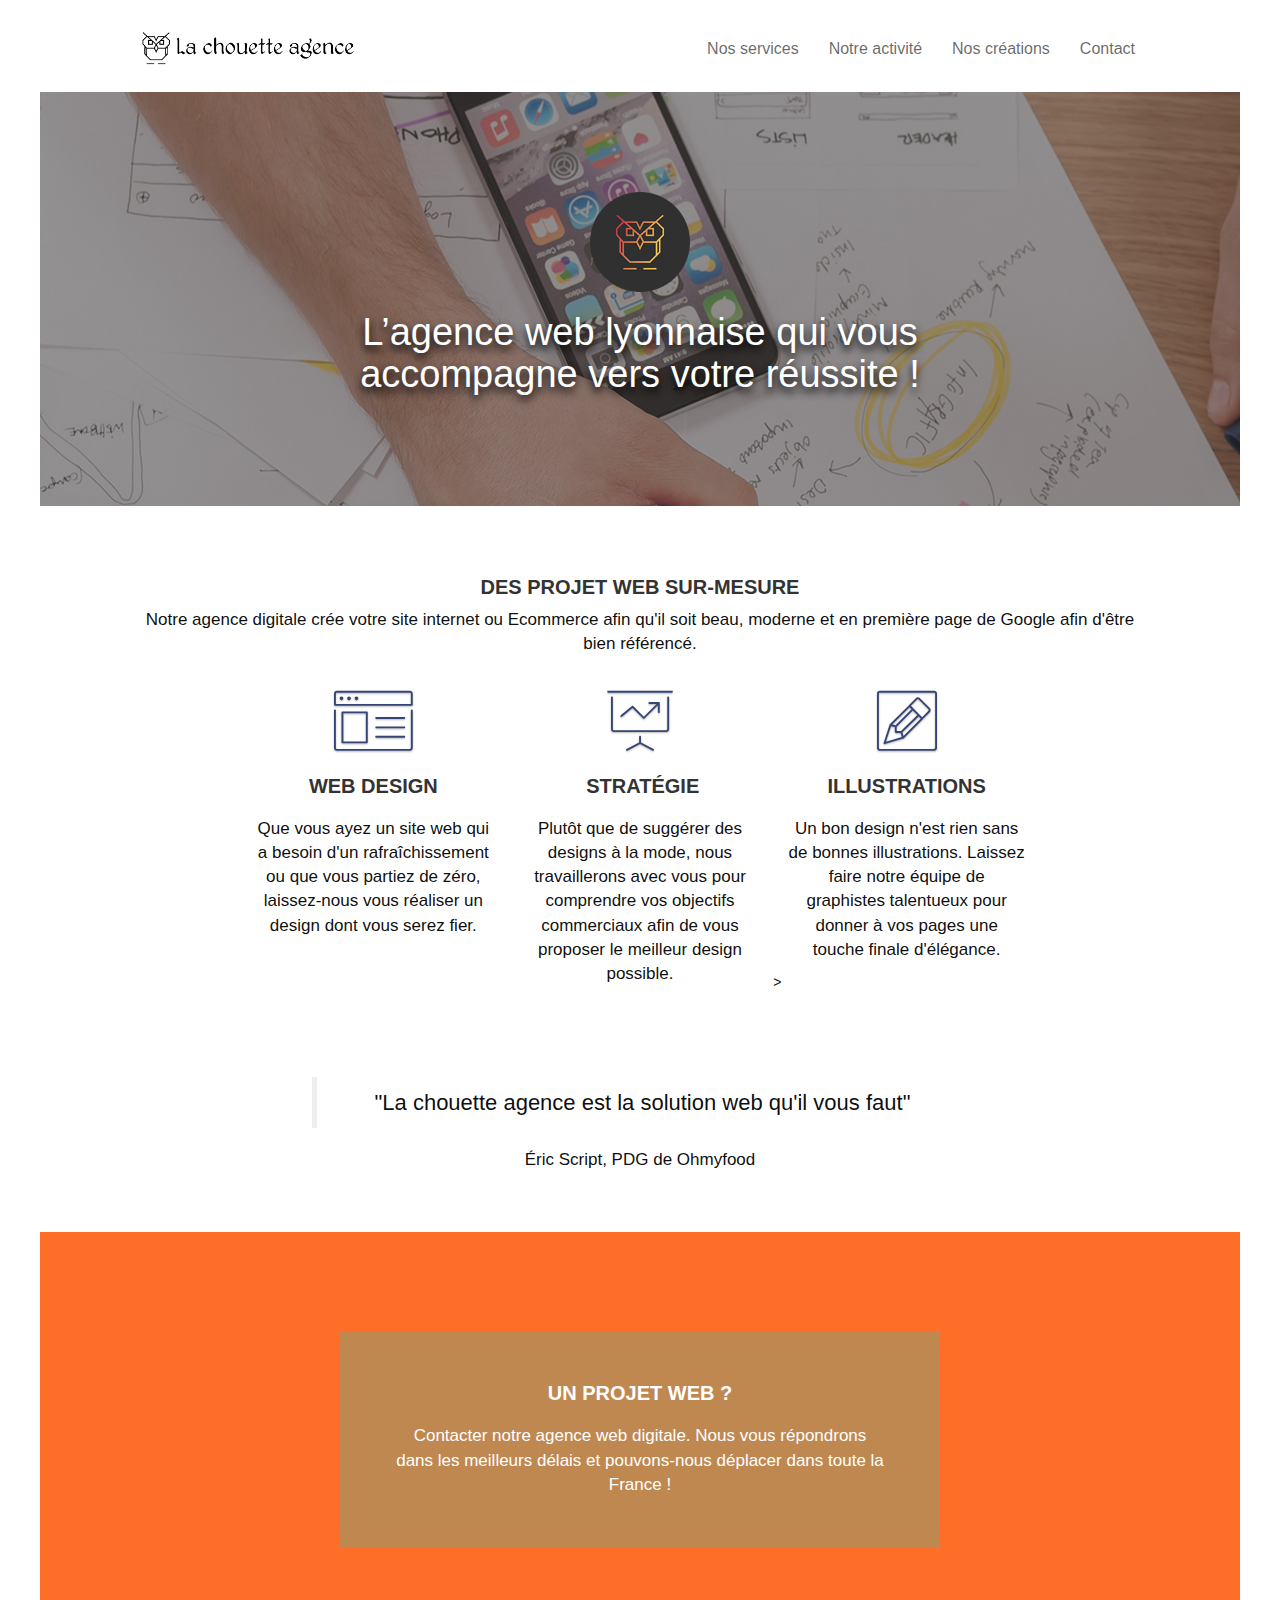
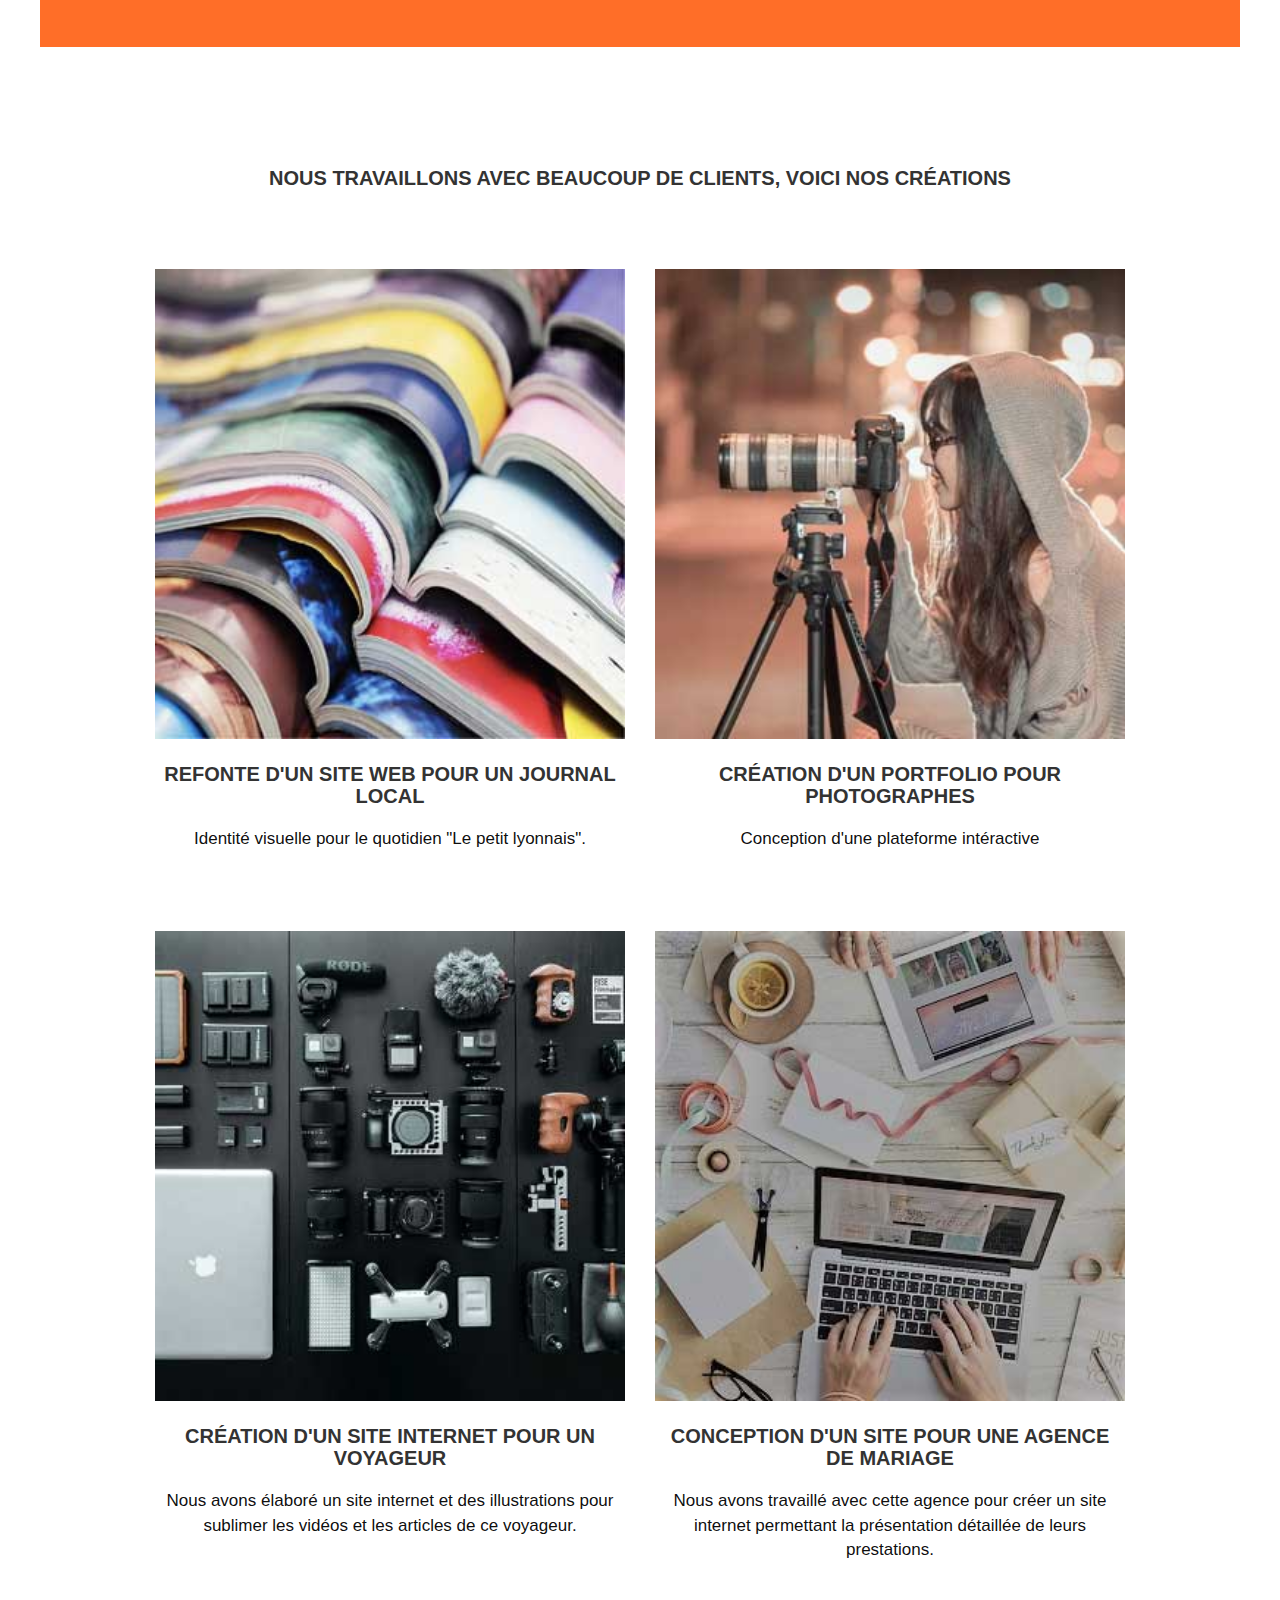
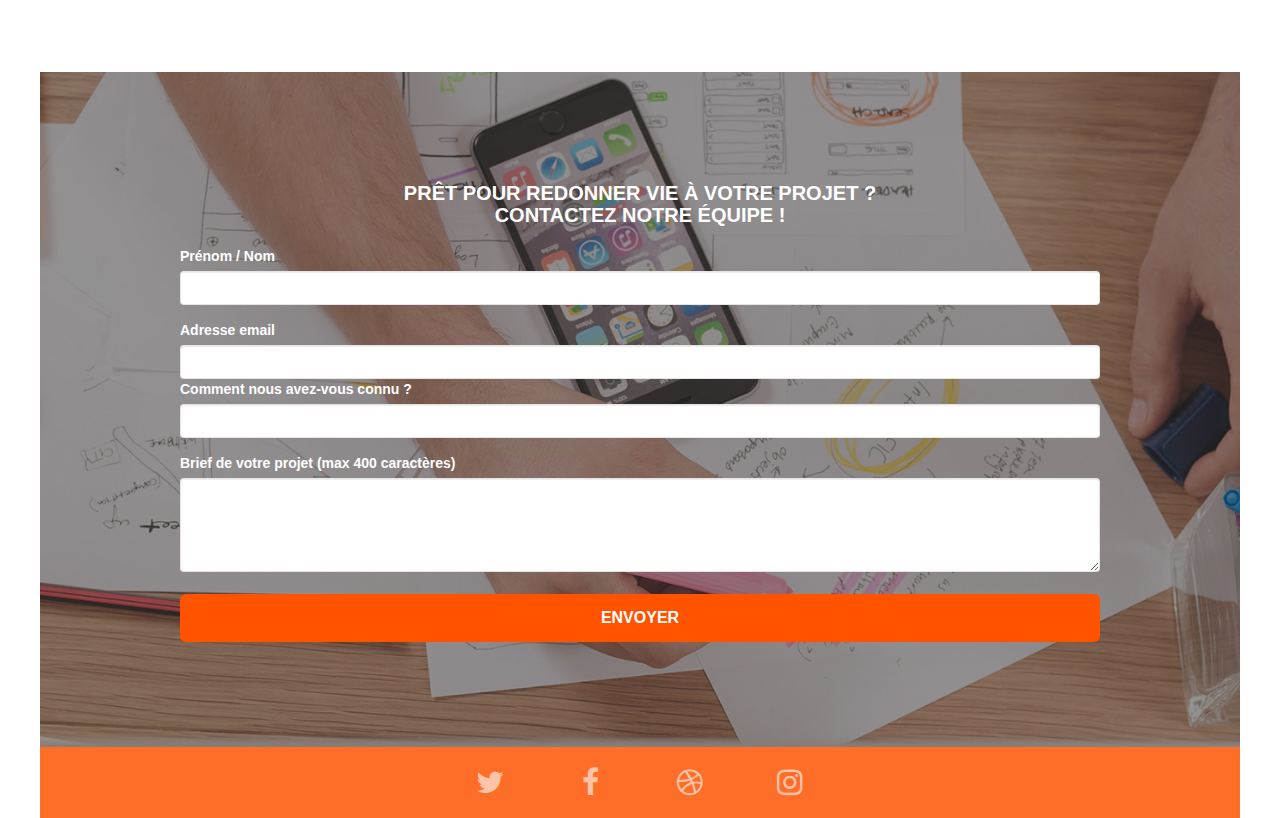
<file: index.html>
<!doctype html>
<html lang="fr">
<head>
    <meta charset="utf-8">
    <meta name="keywords" content="la chouette agence, agence web, webdesign lyon, agence design lyon,69000">
    <meta name="description" content="La chouette agence est une agence de création de site web design basée à Lyon">
    <meta name="viewport" content="width=device-width, initial-scale=1.0, viewport-fit=cover">
    <link rel="shortcut icon" type="image/png" href="favicon.jpg">
	<link rel="preload" href="/fonts/et-line.woff">
	<link rel="stylesheet" href="https://maxcdn.bootstrapcdn.com/bootstrap/3.3.5/css/bootstrap.min.css">
	<link rel="stylesheet" type="text/css" href="style.css">
	<link rel="stylesheet" type="text/css" href="https://stackpath.bootstrapcdn.com/font-awesome/4.7.0/css/font-awesome.min.css">
	<link rel="stylesheet" type="text/css" href="./css/et-line.min.css">
    
	<script src="https://code.jquery.com/jquery-2.1.0.min.js" integrity="sha256-8oQ1OnzE2X9v4gpRVRMb1DWHoPHJilbur1LP9ykQ9H0=" crossorigin="anonymous"></script>
	<script src="https://maxcdn.bootstrapcdn.com/bootstrap/3.3.5/js/bootstrap.min.js"></script>
	<script src="./js/blocs.min.js" async></script>
	<script src="./js/jquery.touchSwipe.min.js" async></script>


    <title>La chouette agence - Agence web</title>

    
<!-- Analytics -->
 
<!-- Analytics END -->
    
</head>
<body>
<!-- Principal conteneur -->
<div class="page-container">
    
<!-- header -->
<header>
	<div class="bloc bgc-white l-bloc " id="bloc-0">
		<div class="container bloc-sm">
			<nav class="navbar row">
				<div class="navbar-header">
					<a class="navbar-brand" aria-label="Revenir à l'accueil" href="index.html" title="Revenir à l'accueil"><img src="img/la-chouette-agence.png" alt="bouton accueil" height="40" /></a>
						<button aria-label="bouton de navigation" id="nav-toggle" type="button" class="ui-navbar-toggle navbar-toggle" data-toggle="collapse" data-target=".navbar-1">
							<span class="icon-bar"></span>
							<span class="icon-bar"></span>
							<span class="icon-bar"></span>
						</button>
				</div>
				<div class="collapse navbar-collapse navbar-1 special-dropdown-nav">
					<ul class="site-navigation nav navbar-nav">
						<li>
							<a href="#nos-services" title="Des services pour se démarquer sur le web">Nos services</a>
						</li>
						<li>
							<a href="#notre-activite" title="Une agence web lyonnaise à votre écoute">Notre activité</a>
						</li>
						<li>
							<a href="#portfolio" title="Nous travaillons avec beaucoup de clients, voici nos créations">Nos créations</a>
						</li>
						<li>
							<a href="#contact" title="Formulaire de contact">Contact</a>
						</li>
					</ul>
				</div>
			</nav>
		</div>
	</div>
	
	<div class="bloc bgc-dark-slate-blue bg-banniere d-bloc bg-t-edge bloc-bg-texture b-parallax" id="bloc-1-hero">
		<div class="container bloc-lg">
			<div class="row tight-width-whitespace">
				<div class="col-sm-12">
					<img src="img/logo.png" class="center-block image-resize-mode" width="100" alt="photo d'une réunion de création à la chouette agence" />
					<h1 class="text-center hero-bloc-text tc-white ">
						L’agence web lyonnaise qui vous accompagne vers votre réussite !
					</h1>
				</div>
			</div>
		</div>
	</div>
</header>
<!-- Header-presentation END -->
<main>
	<!-- bloc-2-services -->
	<section class="bloc bgc-white l-bloc" id="nos-services">
		<div class="container bloc-md">
			<header class="row">
				<div class="col-sm-12 text-center">
					<h2>Des projet web sur-mesure</h2>
					<p>Notre agence digitale crée votre site internet ou Ecommerce afin qu'il soit beau, moderne et en première page de Google afin d'être bien référencé.</p>
				</div>
			</header>
			<div class="row voffset-lg med-width-whitespace">
				<article class="col-sm-4">
					<div class="text-center">
						<span class="et-icon-browser sm-shadow icon-dark-slate-blue icons icon-lg"></span>
					</div>
					<h3 class="mg-md text-center">
						Web design
					</h3>
					<p class="text-center ">
						Que vous ayez un site web qui a besoin d'un rafraîchissement ou que vous partiez de zéro, laissez-nous vous réaliser un design dont vous serez fier.
					</p>
				</article>
				<article class="col-sm-4">
					<div class="text-center">
						<span class="et-icon-presentation sm-shadow icon-dark-slate-blue icons icon-lg"></span>
					</div>
					<h3 class="mg-md text-center">
						&nbsp;Stratégie
					</h3>
					<p class="text-center ">
						Plutôt que de suggérer des designs à la mode, nous travaillerons avec vous pour comprendre vos objectifs commerciaux afin de vous proposer le meilleur design possible.<br>
					</p>
				</article>
				<article class="col-sm-4">
					<div class="text-center">
						<span class="et-icon-edit sm-shadow icon-dark-slate-blue icons icon-lg"></span>
					</div>
					<h3 class="mg-md text-center">
						Illustrations
					</h3>
					<p class="text-center ">
						Un bon design n'est rien sans de bonnes illustrations. Laissez faire notre équipe de graphistes talentueux pour donner à vos pages une touche finale d'élégance.
					</p>
				</article>>
			</div>
			<div class="row voffset-lg voffset">
				<div class="col-xs-12 col-md-8 col-md-offset-2 text-center">
					<blockquote class="citation">"La chouette agence est la solution web qu'il vous faut"
					</blockquote>
					<p>Éric Script, PDG de Ohmyfood</p>
				</div>
			</div>
		</div>
	</section>
	<!-- bloc-2-services END -->

	<!-- bloc-3-what-i-do -->
	<section class="bloc tc-white bgc-atomic-tangerine bg-presentation d-bloc bloc-bg-texture b-parallax" id="notre-activite">
		<div class="container bloc-lg">
			<div class="row tight-width-whitespace black-background">
				<div class="col-sm-12">
					<h2 class="mg-md text-center tc-white">
						UN PROJET WEB ?
					</h2>
					<p class="text-center white">
						Contacter notre agence web digitale. Nous vous répondrons dans les meilleurs délais et pouvons-nous déplacer dans toute la France !
					</p>
				</div>
			</div>
		</div>
	</section>
	<!-- bloc-3-what-i-do END -->

	<!-- bloc-4-portfolio -->
	<section class="bloc bgc-white bg-lines-h3-bg bg-repeat l-bloc" id="portfolio">
		<div class="container bloc-lg">
			<header class="row">
				<div class="col-sm-12 text-center">
					<h3 class="title title-fw">Nous travaillons avec beaucoup de clients, voici nos créations</h3>
				</div>
			</header>
			<div>
				<article class="col-sm-6 portfolio-row">
					<a href="#" data-lightbox="img/1.jpg" data-gallery-id="gallery-1" data-caption="Refonte d'un site web pour un journal local" data-frame="snapshot-lb"><img src="img/1.jpg" alt="paris web design logo agence web meilleure agence et refonte site web journal" class="img-responsive portfolio-thumb" /></a>
					<h3 class="mg-md text-center">
						Refonte d'un site web pour un journal local
					</h3>
					<p class="text-center">
						Identité visuelle pour le quotidien "Le petit lyonnais".
					</p>
				</article>
				<article class="col-sm-6">
					<a href="#" data-lightbox="img/2.jpg" data-gallery-id="gallery-1" data-caption="Création d'un site web pour photographes" data-frame="snapshot-lb"><img src="img/2.jpg" class="img-responsive portfolio-thumb" alt="paris web design logo agence web meilleure agence, Création d'un site web pour photographes" /></a>
					<h3 class="mg-md text-center">
						Création d'un portfolio pour photographes
					</h3>
					<p class="text-center">
						Conception d'une plateforme intéractive
					</p>
				</article>
				<article class="col-sm-6 portfolio-row">
					<a href="#" data-lightbox="img/3.bmp" data-gallery-id="gallery-1" data-caption="Création d'un site internet pour un voyageur" data-frame="snapshot-lb"><img src="img/3.jpg" class="img-responsive portfolio-thumb" alt="paris web design logo agence web meilleure agence, Création d'un site web pour voyageur"/></a>
					<h3 class="mg-md text-center">
						Création d'un site internet pour un voyageur
					</h3>
					<p class="text-center">
						Nous avons élaboré un site internet et des illustrations pour sublimer les vidéos et les articles de ce voyageur.
					</p>
				</article>
				<article class="col-sm-6">
					<a href="#" data-lightbox="img/4.bmp" data-gallery-id="gallery-1" data-caption="Conception d'un site pour une agence de mariage" data-frame="snapshot-lb"><img src="img/4.jpg" class="img-responsive portfolio-thumb" alt="paris web design logo agence web meilleure agence, Création d'un site web pour agence de mariage" /></a>
					<h3 class="mg-md text-center">
						Conception d'un site pour une agence de mariage
					</h3>
					<p class="text-center">
						Nous avons travaillé avec cette agence pour créer un site internet permettant la présentation détaillée de leurs prestations.
					</p>
				</article>
			</div>
		</div>
	</section>
	<!-- bloc-4-portfolio END -->

	<!-- bloc-5-cta -->
		<section class="bloc bgc-dark-slate-blue bg-banniere" id="contact">
			<div class="container bloc-lg">
				<div>
					<h3 class="mg-md text-center tc-white">
						Prêt pour redonner vie à votre projet ?<br>Contactez notre équipe !
					</h3>
					<div id="contact" class="section_contact">
						<form id="form_1" novalidate success-msg="Your message has been sent." fail-msg="Sorry it seems that our mail server is not responding, Sorry for the inconvenience!">
							<div class="form-group">
								<label>
									Prénom / Nom
								</label>
								<input aria-label="name" class="form-control" required Comment nous avez-vous connu ? />
							</div>
							<div class="form-group">
								<label>
									Adresse email
								</label>
								<input title="ajoutez votre email" class="form-control" type="email" required maxlength="100/>
							</div>
							<div class="form-group">
								<label>
									Comment nous avez-vous connu ?
								</label>
								<input title="Comment nous avez-vous connu ?" class="form-control" type="text" maxlength="100"/>
							</div>
							<div class="form-group">
								<label>
									Brief de votre projet (max 400 caractères)<br>
								</label><textarea title="brief de votre projet" class="form-control" rows="4" cols="50" required maxlength="400"></textarea>
							</div> 
							<button aria-label="bouton" class="bloc-button btn btn-lg btn-block cta-hero button-color" type="submit">
								Envoyer
							</button>
						</form>
					</div>
				</div>
			</div>
		</section>
	<!-- bloc-5-cta END -->

	<!-- Footer -->
	<footer>
		<div class="bloc bgc-atomic-tangerine d-bloc">
			<div class="container bloc-sm">
				<div class="row">
					<div class="col-sm-12">
						<div class="row row-no-gutters social">
							<div class="col-sm-3">
								<div class="text-center">
									<a class="social" aria-label="La chouette agence sur twitter" title="Nous suivre sur twitter" href="#"><span class="fa fa-twitter icon-md"></span></a>
								</div>
							</div>
							<div class="col-sm-3">
								<div class="text-center">
									<a class="social" aria-label="La chouette agence sur facebook" title="Nous suivre sur facebook" href="#"><span class="fa fa-facebook icon-md"></span></a>
								</div>
							</div>
							<div class="col-sm-3">
								<div class="text-center">
									<a class="social" aria-label="La chouette agence sur dribbble" title="Nous suivre sur dribble" href="#"><span class="fa fa-dribbble icon-md"></span></a>
								</div>
							</div>
							<div class="col-sm-3">
								<div class="text-center">
									<a class="social" aria-label="La chouette agence sur instagram" title="Nous suivre sur instagram" href="#"><span class="fa fa-instagram icon-md"></span></a>
								</div>
							</div>
						</div>
					</div>
				</div>
			</div>
	</div>
	</footer>
	<!-- Footer - bloc-8 END -->
</main>
</div>
<!-- Principal conteneur END -->
    

</body>
</html>

<!--add list : open graph social, cdn, bmp, dimension img, seo, keyword precis -->
</file>
<file: style.css>
a,
button {
    transition: all .3s ease-in-out;
}

a:hover {
    cursor: pointer;
}

#page-loading-blocs-notifaction {
    position: fixed;
    top: 0;
    bottom: 0;
    width: 100%;
    z-index: 100000;
    background: #FFFFFF url("img/pageload-spinner.gif") no-repeat center center;
}

.bloc {
    width: 100%;
    clear: both;
    background: 50% 50% no-repeat;
    padding: 0 50px;
    -webkit-background-size: cover;
    -moz-background-size: cover;
    -o-background-size: cover;
    background-size: cover;
    position: relative;
}

.bloc .container {
    padding-left: 0;
    padding-right: 0;
}

.bloc-lg {
    padding: 100px 50px;
}

.bloc-md {
    padding: 50px;
}

.bloc-sm {
    padding: 20px 50px;
}

.bg-center,
.bg-l-edge,
.bg-r-edge,
.bg-t-edge,
.bg-b-edge,
.bg-tl-edge,
.bg-bl-edge,
.bg-tr-edge,
.bg-br-edge,
.bg-repeat {
    -webkit-background-size: auto!important;
    -moz-background-size: auto!important;
    -o-background-size: auto!important;
    background-size: auto!important;
}

.bg-repeat {
    background: repeat;
}

.bg-t-edge {
    background: top no-repeat;
}

.bloc-bg-texture::before {
    content: "";
    background-size: 2px 2px;
    position: absolute;
    top: 0;
    bottom: 0;
    left: 0;
    right: 0;
}

.texture-paper::before {
    background: url("img/texture-paper.png");
    background-size: 280px 280px;
}


.b-parallax {
    background-attachment: fixed;
}

.d-bloc {
    color: rgba(255, 255, 255, .7);
}

.d-bloc button:hover {
    color: rgba(255, 255, 255, .9);
}

.d-bloc .icon-round,
.d-bloc .icon-square,
.d-bloc .icon-rounded,
.d-bloc .icon-semi-rounded-a,
.d-bloc .icon-semi-rounded-b {
    border-color: rgba(255, 255, 255, .9);
}

.d-bloc .divider-h span {
    border-color: rgba(255, 255, 255, .2);
}


.d-bloc .a-btn,
.d-bloc .navbar a,
.d-bloc .navbar-brand,
.d-bloc a .icon-sm,
.d-bloc a .icon-md,
.d-bloc a .icon-lg,
.d-bloc a .icon-xl,
.d-bloc h1 a,
.d-bloc h2 a,
.d-bloc h3 a,
.d-bloc h4 a,
.d-bloc h5 a,
.d-bloc h6 a,
.d-bloc p a {
    color: rgba(255, 255, 255, .6);
}

.d-bloc .a-btn:hover,
.d-bloc .navbar a:hover,
.d-bloc .navbar-brand:hover,
.d-bloc a:hover .icon-sm,
.d-bloc a:hover .icon-md,
.d-bloc a:hover .icon-lg,
.d-bloc a:hover .icon-xl,
.d-bloc h1 a:hover,
.d-bloc h2 a:hover,
.d-bloc h3 a:hover,
.d-bloc h4 a:hover,
.d-bloc h5 a:hover,
.d-bloc h6 a:hover,
.d-bloc p a:hover {
    color: rgba(255, 255, 255, 1);
}

.d-bloc .navbar-toggle .icon-bar {
    background: rgba(255, 255, 255, 1);
}

.d-bloc .btn-wire,
.d-bloc .btn-wire:hover {
    color: rgba(255, 255, 255, 1);
    border-color: rgba(255, 255, 255, 1);
}

.d-bloc .panel {
    color: rgba(0, 0, 0, .5);
}

.d-bloc .panel button:hover {
    color: rgba(0, 0, 0, .7);
}

.d-bloc .panel icon {
    border-color: rgba(0, 0, 0, .7);
}

.d-bloc .panel .divider-h span {
    border-color: rgba(0, 0, 0, .1);
}

.d-bloc .panel .a-btn {
    color: rgba(0, 0, 0, .6);
}

.d-bloc .panel .a-btn:hover {
    color: rgba(0, 0, 0, 1);
}

.d-bloc .panel .btn-wire,
.d-bloc .panel .btn-wire:hover {
    color: rgba(0, 0, 0, .7);
    border-color: rgba(0, 0, 0, .3);
}

.d-bloc .panel,
.l-bloc {
    color: rgba(0, 0, 0, 0.956);
}

.d-bloc .panel button:hover,
.l-bloc button:hover {
    color: rgba(0, 0, 0, .7);
}

.l-bloc .icon-round,
.l-bloc .icon-square,
.l-bloc .icon-rounded,
.l-bloc .icon-semi-rounded-a,
.l-bloc .icon-semi-rounded-b {
    border-color: rgba(0, 0, 0, .7);
}

.d-bloc .panel .divider-h span,
.l-bloc .divider-h span {
    border-color: rgba(0, 0, 0, .1);
}

.d-bloc .panel .a-btn,
.l-bloc .a-btn,
.l-bloc .navbar a,
.l-bloc .navbar-brand,
.l-bloc a .icon-sm,
.l-bloc a .icon-md,
.l-bloc a .icon-lg,
.l-bloc a .icon-xl,
.l-bloc h1 a,
.l-bloc h2 a,
.l-bloc h3 a,
.l-bloc h4 a,
.l-bloc h5 a,
.l-bloc h6 a,
.l-bloc p a {
    color: rgba(0, 0, 0, .6);
}

.l-bloc .navbar-toggle .icon-bar {
    color: rgba(0, 0, 0, .6);
}

.d-bloc .panel .btn-wire,
.d-bloc .panel .btn-wire:hover,
.l-bloc .btn-wire,
.l-bloc .btn-wire:hover {
    color: rgba(0, 0, 0, .7);
    border-color: rgba(0, 0, 0, .3);
}

.voffset {
    margin-top: 30px;
}

.voffset-lg {
    margin-top: 80px;
}

.row-no-gutters {
    margin-right: 0;
    margin-left: 0;
}

.row.row-no-gutters > [class^="col-"],
.row.row-no-gutters > [class*=" col-"] {
    padding-right: 0;
    padding-left: 0;
}
*/



#bloc-1-hero h1 {
    font-size: 32px;
}

.navbar {
    margin-bottom: 0;
    z-index: 1;
}

.navbar-brand {
    height: auto;
    padding: 3px 15px;
    font-size: 25px;
    font-weight: normal;
    font-weight: 600;
    line-height: 44px;
}

.navbar-brand img {
    max-height: 200px;
    margin: 0 5px 0 0;
    display: inline;
}

.navbar-brand img[src$=svg] {
    min-width: 100px;
}

.nav-center .navbar-brand img {
    margin: 0;
}

.navbar .nav {
    padding-top: 2px;
    margin-right: -16px;
    z-index: 1;
}

.nav > li {
    float: left;
    margin-top: 4px;
    font-size: 16px;
}

.navbar-nav .open .dropdown-menu > li > a {
    text-align: inherit;
}

.nav > li a:hover,
.nav > li a:focus {
    background: transparent;
}

.navbar-toggle {
    margin: 10px 10px 0 0;
    border: 0px;
}

.navbar-toggle:hover {
    background: transparent!important;
}

.navbar-toggle .icon-bar {
    background-color: rgba(0, 0, 0, .5);
    width: 26px;
}

.nav-invert .navbar .nav {
    float: left;
}

.nav-invert .navbar-header,
.nav-invert .navbar-brand {
    float: right;
    position: relative;
    z-index: 2;
}

@media (min-width: 768px) {
    .site-navigation {
        position: absolute;
        top: 50%;
        right: 20px;
        transform: translate(0, -50%);
        -webkit-transform: translateY(-50%);
    }
    .nav > li .dropdown-menu a,
    .nav > li .dropdown-menu a:hover {
        color: #484848;
    }
    .nav-invert .site-navigation {
        left: 0;
        right: 0;
    }
    .nav-center {
        text-align: center;
    }
    .nav-center .navbar-header {
        width: 100%;
    }
    .nav-center .navbar-header,
    .nav-center .navbar-brand,
    .nav-center .nav > li {
        display: inline-block;
    }
    .nav-center .site-navigation {
        position: relative;
        width: 100%;
        right: 0;
        margin-right: 0px;
        margin-top: 20px;
    }
    .nav-center.mini-nav .navbar-toggle {
        margin: 10px auto 0;
    }
}

.nav > li > .dropdown a {
    display: block;
    padding: 14px 15px;
}

nav .caret {
    margin: 0 5px;
}

.dropdown-menu .dropdown-menu {
    top: -8px;
    left: 100%;
}

.dropdown-menu .dropmenu-flow-right {
    top: 100%;
    left: 0;
    margin-left: -1px;
    border-top-left-radius: 0;
    border-top-right-radius: 0;
}

.dropdown-menu .dropdown span {
    border: 4px solid black;
    margin: 6px -5px 0 0!important;
    float: right;
}

.mg-md {
    margin-top: 10px;
    margin-bottom: 20px;
}

.mg-lg {
    margin-top: 10px;
    margin-bottom: 40px;
}

.btn {
    margin: 0 5px 5px 0;
}

.btn.pull-right {
    margin: 0 0 5px 5px;
}

.btn-d,
.btn-d:hover,
.btn-d:focus {
    color: #FFF;
    background: rgba(0, 0, 0, .3);
}

.btn-rd {
    border-radius: 40px;
}

.btn-clean {
    border: 1px solid rgba(0, 0, 0, .08);
    border-bottom-color: rgba(0, 0, 0, .1);
    text-shadow: 0 1px 0 rgba(0, 0, 1, .1);
    box-shadow: 0 1px 3px rgba(0, 0, 1, .25), inset 0 1px 0 0 rgba(255, 255, 255, .15);
}

.icon-md {
    font-size: 30px!important;
}

.icon-lg {
    font-size: 60px!important;
}

.sm-shadow {
    text-shadow: 0 1px 2px rgba(0, 0, 0, .3);
}

.panel-sq,
.panel-sq .panel-heading,
.panel-sq .panel-footer {
    border-radius: 0;
}

.panel-rd {
    border-radius: 30px;
}

.panel-rd .panel-heading {
    border-radius: 29px 29px 0 0;
}

.panel-rd .panel-footer {
    border-radius: 0 0 29px 29px;
}

.form-control {
    border-color: rgba(0, 0, 0, .1);
}

.scrollToTop {
    width: 40px;
    height: 40px;
    position: fixed;
    bottom: 20px;
    right: 20px;
    opacity: 0;
    z-index: 500;
    transition: all .3s ease-in-out;
}

.scrollToTop span {
    margin-top: 6px;
}

.showScrollTop {
    font-size: 14px;
    opacity: 1;
}

a[data-lightbox] {
    position: relative;
    display: block;
    text-align: center;
}

a[data-lightbox]:hover::before {
    content: "+";
    font-family: "HelveticaNeue-Light", "Helvetica Neue Light", "Helvetica Neue", Helvetica, Arial;
    font-size: 32px;
    width: 50px;
    height: 50px;
    margin-left: -25px;
    border-radius: 50%;
    background: rgba(0, 0, 0, .6);
    color: #FFF;
    font-weight: 100;
    z-index: 1;
    position: absolute;
    top: 50%;
    transform: translateY(-50%);
    -webkit-transform: translateY(-50%);
}

a[data-lightbox]:hover img {
    opacity: 0.6;
}

#lightbox-modal {
    display: flex;
    align-items: center;
}

#lightbox-modal .modal-dialog {
    width: 90%;
    max-width: 900px;
    margin: 0 auto 0;
}

#lightbox-modal .modal-dialog img {
    max-height: 90vh;
    margin: 0 auto;
}

.lightbox-caption {
    padding: 20px;
    color: #FFF;
    background: rgba(0, 0, 0, .5);
    position: absolute;
    left: 15px;
    right: 15px;
    bottom: 5px;
}

.close-lightbox {
    color: #FFF;
    font-size: 30px;
    position: absolute;
    top: 20px;
    right: 20px;
    z-index: 20;
    background: rgba(0, 0, 0, .5);
    line-height: 30px;
    padding: 0 9px 5px;
    opacity: 0.3;
}

.close-lightbox:hover,
.next-lightbox:hover,
.prev-lightbox:hover {
    opacity: 1.0;
    color: #FFF;
}

.next-lightbox,
.prev-lightbox {
    font-size: 20px;
    color: rgba(255, 255, 255, .9);
    background: rgba(0, 0, 0, .5);
    transition: all .2s ease-in-out;
    position: absolute;
    top: 45%;
    z-index: 1;
    opacity: 0.4;
}

.next-lightbox {
    padding: 6px 8px 1px 13px;
    right: 25px;
}

.prev-lightbox {
    padding: 6px 13px 1px 10px;
    left: 25px;
}

.snapshot-lb .modal-body {
    padding-bottom: 45px;
}

.snapshot-lb .lightbox-caption {
    padding: 0;
    color: rgba(0, 0, 0, .5);
}

.container {
    max-width: 1000px;
}

.hero-bloc-text {
    font-size: 38px;
}

.hero-bloc-text-sub {
    font-size: 36px;
}

.statement-bloc-text {
    line-height: 26px;
    font-style: italic;
    font-size: 20px;
    text-align: center;
    font-weight: lighter;
    max-width: 520px;
    margin: auto auto auto auto;
}

.tight-width-whitespace {
    max-width: 600px;
    margin: auto auto auto auto;
}


.cta-hero {
    margin-top: 22px;
    color: #FFFFFF!important;
    text-transform: uppercase;
    padding: 12px 28px 12px 28px;
    font-size: 16px;
    font-weight: 700;
}

.social {
    max-width: 400px;
    margin: auto auto auto auto;
}

h1 {
    font-size: 20px;
    text-shadow: 0px 5px 8px black;
    color: #333333!important;
}

p
{
    font-size: 17px;
}

h2, h3, h4 {
    font-size: 20px;
    text-transform: uppercase;
    font-weight: 700;
    color: #333333!important;
}

.med-width-whitespace {
    max-width: 800px;
    margin: auto auto auto auto;
    box-shadow: 0px 0px 0px #000000;
}


.icons {
    margin-bottom: 14px;
    margin-top: 24px;
}

.white {
    color: #FFFFFF!important;
}

.portfolio-thumb {
    margin-bottom: 24px;
    width: 100%;
    margin-top: 70px;
}

.avatar {
    box-shadow: 0px 4px 9px rgba(0, 0, 0, 0.3);
}

.black-background {
    background-color: rgba(165, 147, 99, 0.7);
    padding: 40px 40px 40px 40px;
}

.bold-link {
    display: block;
    margin-top: 30px;
    font-weight: 900;
    text-decoration: underline!important;
}

.bgc-white {
    background-color: #FFFFFF;
}

.bgc-dark-slate-blue {
    background-color: #364577;
}

.bgc-atomic-tangerine {
    background-color: #ff6e28!important;
}

.tc-white {
    color: #ffffff!important;
}

.btn-atomic-tangerine {
    color: rgb(0, 0, 0);
    background: #ff6e28!important
}

.btn-atomic-tangerine:hover {
    color: #ffffff!important;
    background: #ff9a73!important;
}

.ltc-white {
    color: #FFFFFF!important;
}

.ltc-white:hover {
    color: #cccccc!important;
}

.ltc-atomic-tangerine {
    color: #F3976C!important;
}

.ltc-atomic-tangerine:hover {
    color: #ff6e28!important
}

.icon-dark-slate-blue {
    color: #364577!important;
    border-color: #364577!important;
}

.bg-dots-bg {
    background-image: url("img/dots-bg.png");
}

.bg-lines-h2-bg {
    background-image: url("img/lines-h2-bg.png");
}

.bg-banniere {
    background-image: url("img/la-chouette-agence-banniere.jpg");
}

.bg-presentation {
    background-image: url("img/image-de-presentation.jpeg");
}

@media (max-width: 1024px) {
    .bloc {
        padding-left: 20px;
        padding-right: 20px;
    }
    .bloc.full-width-bloc,
    .bloc-tile-2.full-width-bloc .container,
    .bloc-tile-3.full-width-bloc .container,
    .bloc-tile-4.full-width-bloc .container {
        padding-left: 0;
        padding-right: 0;
    }
}

@media (max-width: 992px) and (min-width: 768px) {
    .navbar .nav {
        max-width: 80%
    }
    .nav-center.navbar .nav {
        max-width: 100%
    }
}

@media only screen and (min-width: 768px) and (max-width: 1024px) and (orientation: landscape) {
    .b-parallax {
        background-attachment: scroll;
    }
}

@media only screen and (min-width: 1024px) and (max-width: 1366px) and (-webkit-min-device-pixel-ratio: 1.5) {
    .b-parallax {
        background-attachment: scroll;
    }
}

@media (max-width: 991px) {
    .container {
        width: 100%;
    }
    .b-parallax {
        background-attachment: scroll;
    }
    .page-container,
    #hero-bloc {
        overflow-x: hidden;
        position: relative;
    }
    
    .bloc-group,
    .bloc-group .bloc {
        display: block;
        width: 100%;
    }
    .bloc-fill-screen .fill-bloc-top-edge,
    .bloc-fill-screen .fill-bloc-bottom-edge {
        padding: 0 20px;
    }
}


@media (max-width: 767px) {
    .page-container {
        overflow-x: hidden;
        position: relative;
    }
    h1,
    h2,
    h3,
    h4,
    h5,
    h6,
    p,
    #disqus_thread {
        padding-left: 10px!important;
        padding-right: 10px!important;
    }
    .b-parallax {
        background-attachment: scroll;
    }
    .navbar .nav {
        padding-top: 0;
        border-top: 1px solid rgba(0, 0, 0, .2);
    }
    .navbar.row {
        margin-left: 0;
        margin-right: 0;
    }
    .site-navigation {
        position: inherit;
    }
    .nav > li {
        margin-top: 0;
        border-bottom: 1px solid rgba(0, 0, 0, .1);
        background: rgba(0, 0, 0, .05);
        text-align: left;
        padding-left: 15px;
        width: 100%;
    }
    .nav > li:hover {
        background: rgba(0, 0, 0, .08);
    }
    .dropdown .dropdown a .caret {
        margin: 5px 0 0 10px!important;
        border: 4px solid black;
        border-bottom-color: transparent;
        border-right-color: transparent;
        border-left-color: transparent;
    }
    #hero-bloc .navbar .nav {
        background: rgba(0, 0, 0, .8);
    }
    #hero-bloc .navbar .nav a {
        color: rgba(255, 255, 255, .6);
    }
    .hero {
        padding: 50px 0;
    }
    .hero-nav {
        left: -1px;
        right: -1px;
    }
    .navbar-collapse {
        padding: 0;
        overflow-x: hidden;
    }
    .navbar-brand img {
        max-height: 40px;
        width: auto;
    }
    .nav-invert .navbar-header {
        width: 100%;
    }
    .nav-invert .navbar-toggle {
        float: left;
        margin-left: 10px;
    }
    .bloc {
        padding-left: 10px;
        padding-right: 10px;
    }
    .bloc-xxl,
    .bloc-xl,
    .bloc-lg {
        padding: 40px 10px;
    }
    .bloc-sm,
    .bloc-md {
        padding-left: 0;
        padding-right: 0;
    }
    .bloc-tile-2 .container,
    .bloc-tile-3 .container,
    .bloc-tile-4 .container,
    .bloc-fill-screen .fill-bloc-top-edge,
    .bloc-fill-screen .fill-bloc-bottom-edge {
        padding-left: 0;
        padding-right: 0;
    }
    .a-block {
        padding: 0 10px;
    }

    .voffset {
        margin-top: 5px;
    }
    .voffset-md {
        margin-top: 20px;
    }
    .voffset-lg {
        margin-top: 30px;
    }
    form {
        padding: 5px;
    }
    .close-lightbox {
        display: inline-block;
    }
    .blocsapp-device-iphone5 {
        background-size: 216px 425px;
        padding-top: 60px;
        width: 216px;
        height: 425px;
    }
    .blocsapp-device-iphone5 img {
        width: 180px;
        height: 320px;
    }

    .black-background {
        background-color: rgba(5, 5, 5, 0.6);
        padding: 40px 0px;
    }
    .hero-bloc-text {
        font-size: 30px;
    }
}

@media (max-width: 400px) {
    .bloc {
        padding-left: 10px;
        padding-right: 10px;
    }
}

@media (max-width: 767px) {
    .bloc-mob-center-text {
        text-align: center;
    }
}

.bloc-p-def, .citation, .activities, .contact {
    font-size: 22px;
}

.section_contact
{
    margin: 0px 40px 0px 40px;
}

label
{
    color: white;
    font-weight: bold;
}

body
{
    max-width: 1200px;
    margin: auto;
}

.button-color
{
    background-color: #ff5300!important;
    color: white;
}
</file>
